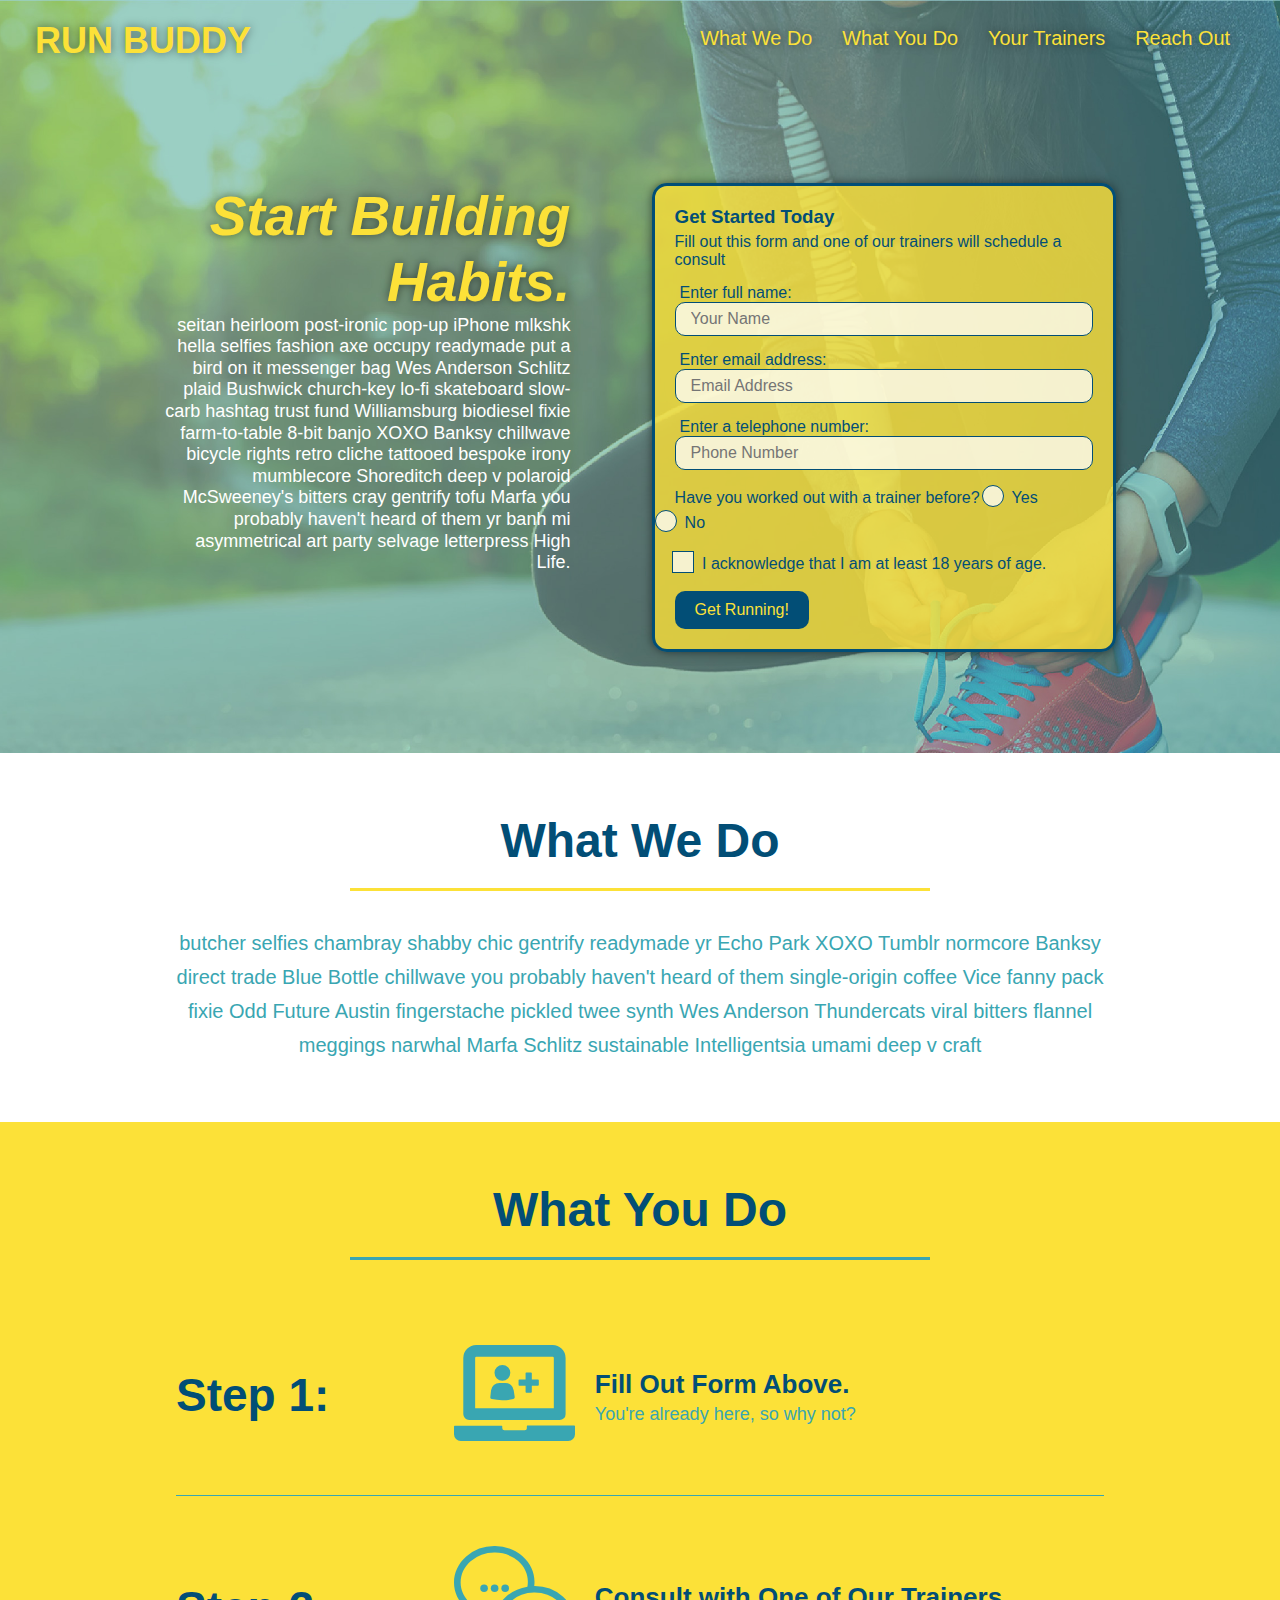
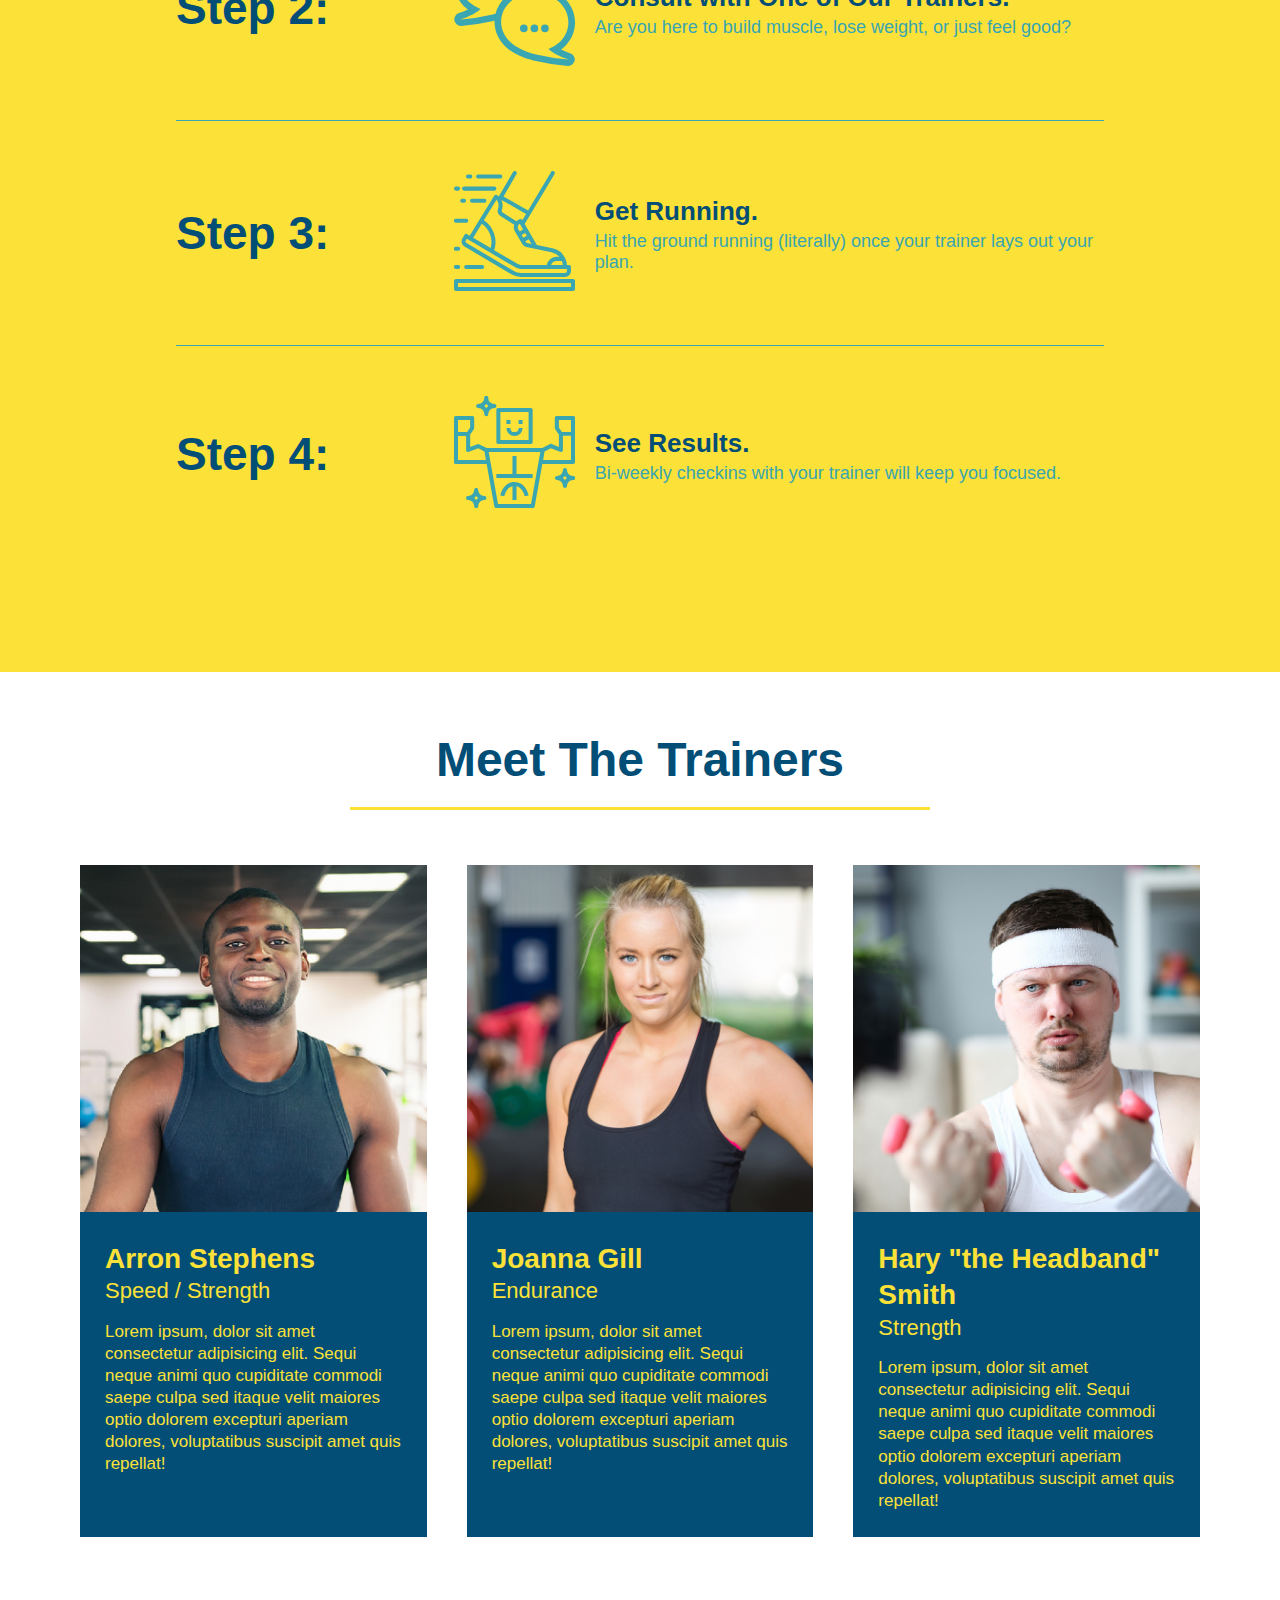
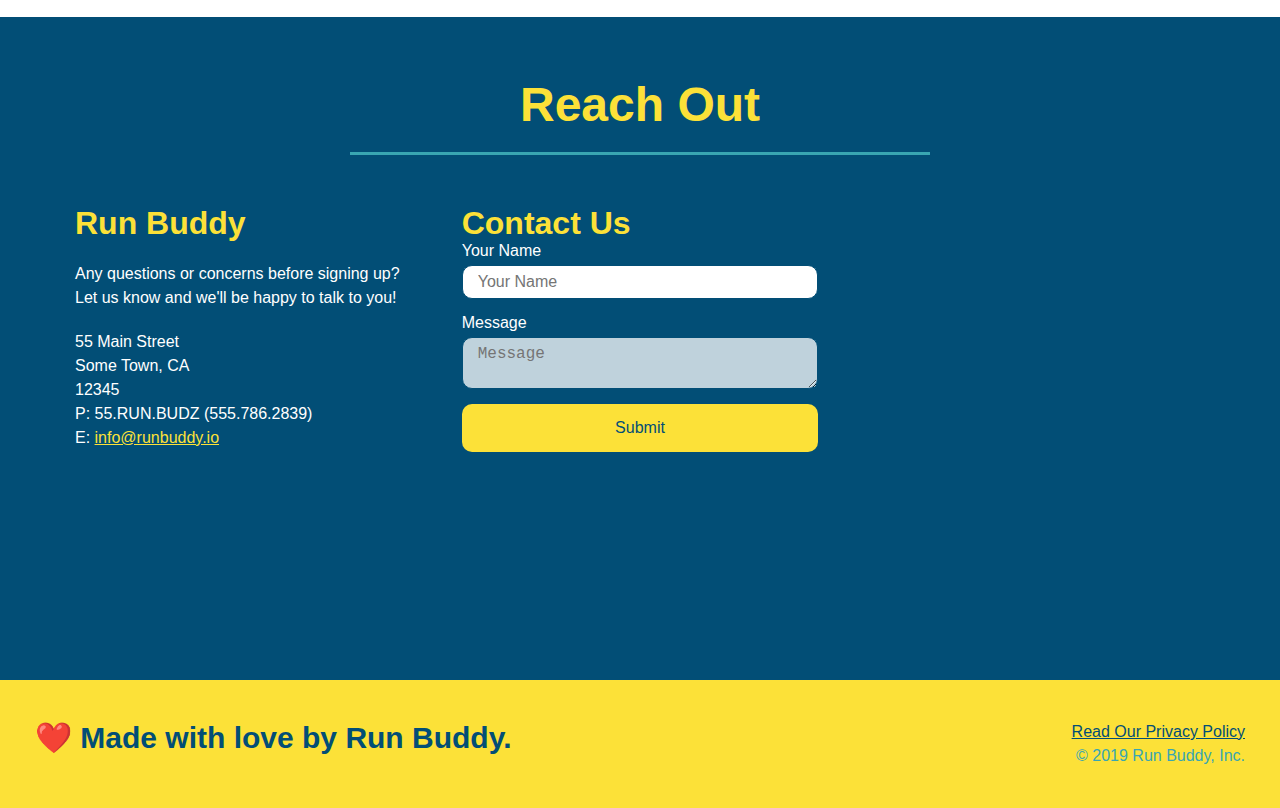
<file: index.html>
<!DOCTYPE html>
<html lang="en">
  <head>
    <meta charset="UTF-8" />
    <meta name="viewport" content="width=device-width, initial-scale=1.0"/>
    <title>Run Buddy</title>
    <link rel="stylesheet" href="./assets/css/style.css" />

  </head>
  <body>
    <!-- navigation -->
<header>
    <h1>
        <a href="./index.html">RUN BUDDY</a>
    </h1>
    <nav>
        <!-- Unordered list element -->
<ul>
    <!-- List item element-->
    <li>
      <!-- Anchor element -->
      <a href="#what-we-do">What We Do</a>
    </li>
    <li>
      <a href="#what-you-do">What You Do</a>
    </li>
    <li>
      <a href="#your-trainers">Your Trainers</a>
    </li>
    <li>
      <a href="#reach-out">Reach Out</a>
    </li>
  </ul>
    </nav>
  </header>
  
  <!-- hero/jumbotron -->
  <section class="hero">
    <div class="hero-cta">
      <h2>Start Building Habits.</h2>
      <p>
        seitan heirloom post-ironic pop-up iPhone mlkshk hella selfies fashion axe occupy readymade put a bird on it messenger bag Wes Anderson Schlitz plaid Bushwick church-key lo-fi skateboard slow-carb hashtag trust fund Williamsburg biodiesel fixie farm-to-table 8-bit banjo XOXO Banksy chillwave bicycle rights retro cliche tattooed bespoke irony mumblecore Shoreditch deep v polaroid McSweeney's bitters cray gentrify tofu Marfa you probably haven't heard of them yr banh mi asymmetrical art party selvage letterpress High Life.
      </p>
    </div>
    <div class="hero-form">
      <h3>Get Started Today</h3>
      <p>Fill out this form and one of our trainers will schedule a consult</p>
      <!-- Form Contents -->
      <form>
        <label for="name">Enter full name:</label>
        <input type="text" placeholder="Your Name" name="name" id="name" class="form-input"/>
        <label for="email">Enter email address:</label>
        <input type="email" placeholder="Email Address" name="email" id="email" class="form-input"/>
        <label for="phone">Enter a telephone number:</label>
        <input type="tel" placeholder="Phone Number" name="phone" id="phone" class="form-input"/>
        <p>
          Have you worked out with a trainer before?
          <span class="radio-wrapper">
            <input type="radio" name="trainer-confirm" id="trainer-yes"/>
            <label for="trainer-yes">Yes</label>
          </span>
          <span class="radio-wrapper">
            <input type="radio" name="trainer-confirm" id="trainer-no"/>
            <label for="trainer-no">No</label>
          </span>
        </p>
        <p>
          <span class="checkbox-wrapper">
            <input type="checkbox" name="age-confirm" id="checkbox"/>
            <label for="checkbox"> I acknowledge that I am at least 18 years of age.</label>
          </span>
        </p>
        <button type="submit">
          Get Running!
        </button>
      </form>
    </div>
  </section>
  <!-- End of Hero -->

  <!-- "what we do" section -->
  <section id="what-we-do" class="intro">
    <div class="flex-row">
      <h2 class="section-title primary-border">What We Do</h2>
    </div>
    <div class="flex-row">
      <p>
        butcher selfies chambray shabby chic gentrify readymade yr Echo Park XOXO Tumblr normcore Banksy direct trade Blue Bottle chillwave you probably haven't heard of them single-origin coffee Vice fanny pack fixie Odd Future Austin fingerstache pickled twee synth Wes Anderson Thundercats viral bitters flannel meggings narwhal Marfa Schlitz sustainable Intelligentsia umami deep v craft
      </p>
    </div>
  </section>
  
  <!-- "what you do" section -->
  <section id="what-you-do" class="steps">
    <div class="flex-row">
      <h2 class="section-title secondary-border">What You Do</h2>
    </div>
    <div class="step">
      <h3>Step 1:</h3>
      <div class="step-info">
        <div class="step-img">
          <img src="./assets/images/step-1.svg" alt="step-1"/>
        </div>
        <div class="step-text">
          <h4>Fill Out Form Above.</h4>
          <p>You're already here, so why not?</p>
        </div>
      </div>
    </div>

    <div class="step">
      <h3>Step 2:</h3>
      <div class="step-info">
        <div class="step-img">
          <img src="./assets/images/step-2.svg" alt="step-2"/>
        </div>
        <div class="step-text">
          <h4>Consult with One of Our Trainers.</h4>
          <p>Are you here to build muscle, lose weight, or just feel good?</p>
        </div>
      </div>
    </div>

    <div class="step">
      <h3>Step 3:</h3>
      <div class="step-info">
        <div class="step-img">
          <img src="./assets/images/step-3.svg" alt="step-3"/>
        </div>
        <div class="step-text">
          <h4>Get Running.</h4>
          <p>Hit the ground running (literally) once your trainer lays out your plan.</p>
        </div>
      </div>
    </div>

    <div class="step">
      <h3>Step 4:</h3>
      <div class="step-info">
        <div class="step-img">
          <img src="./assets/images/step-4.svg" alt="step-4" >
        </div>
        <div class="step-text">
          <h4>See Results.</h4>
          <p>Bi-weekly checkins with your trainer will keep you focused.</p>
        </div>
    </div>
  </section>
  
  <!-- "meet the trainers" section -->
  <section id="your-trainers">
    <div class="flex-row">
      <h2 class="section-title primary-border">Meet The Trainers</h2>
    </div>

    <div class="trainers">
      <!-- First Trainer Bio-->
      <article class="trainer">
        <img src="./assets/images/trainer-1.jpg" alt="Arron Stephens in his workout clothes, ready to pump iron" />
        <div class="trainer-bio">
          <h3 class="trainer-name">Arron Stephens</h3>
          <h4 class="trainer-role">Speed / Strength</h4>
          <p>
            Lorem ipsum, dolor sit amet consectetur adipisicing elit. Sequi neque animi quo cupiditate commodi saepe culpa sed
            itaque velit maiores optio dolorem excepturi aperiam dolores, voluptatibus suscipit amet quis repellat! 
          </p>
        </div>
      </article>

      <!-- Second Trainer Bio -->
      <article class="trainer">
        <img src="./assets/images/trainer-2.jpg" alt="Joanna Gill cooling off after a workout"/>
        <div class="trainer-bio">
          <h3 class="trainer-name">Joanna Gill</h3>
          <h4 class="trainer-role">Endurance</h4>
          <p>
            Lorem ipsum, dolor sit amet consectetur adipisicing elit. Sequi neque animi quo cupiditate commodi saepe culpa sed
            itaque velit maiores optio dolorem excepturi aperiam dolores, voluptatibus suscipit amet quis repellat!
          </p>
        </div>
      </article>

      <!-- Third Trainer Bio -->
      <article class="trainer">
        <img src="./assets/images/trainer-3.jpg" alt="Harry Smith wearing a headband and lifting comically small pink weights" />
        <div class="trainer-bio">
          <h3 class="trainer-name">Hary "the Headband" Smith</h3>
          <h4 class="trainer-role">Strength</h4>
          <p>
            Lorem ipsum, dolor sit amet consectetur adipisicing elit. Sequi neque animi quo cupiditate commodi saepe culpa sed
            itaque velit maiores optio dolorem excepturi aperiam dolores, voluptatibus suscipit amet quis repellat!
          </p>
        </div>
      </article>
    </div>
  </section>
  
  <!-- "reach out" section -->
  <section id="reach-out" class="reach-out">
    <div class="flex-row">
       <h2 class="section-title secondary-border">Reach Out</h2>
    </div>
    <div class="contact-info">
      <div>
        <h3>Run Buddy</h3>
        <p>
          Any questions or concerns before signing up?
          <br />
          Let us know and we'll be happy to talk to you!
        </p>
        <address>
          55 Main Street <br/>
          Some Town, CA <br/>
          12345 <br/>
          P: 55.RUN.BUDZ (555.786.2839)<br/>
          E: <a href="mailto:info@runbuddy.io">info@runbuddy.io</a>
        </address>
      </div>
      <div class="contact-form">
        <h3>Contact Us</h3>
        <form>
          <label for="contact-name">Your Name</label>
          <input type="text" id="contact-name" placeholder="Your Name"/>

          <Label for="contact-message">Message</Label>
          <textarea id="contact-message" placeholder="Message"></textarea>
          <button type="submit">Submit</button>
        </form>
      </div>
      <iframe src="https://www.google.com/maps/embed?pb=!1m18!1m12!1m3!1d904.8241610217174!2d-89.95749210397908!3d38.812853048835976!2m3!1f0!2f0!3f0!3m2!1i1024!2i768!4f13.1!3m3!1m2!1s0x8875f9d176bc0001%3A0xaaa8d97f57283975!2s900%20Hillsboro%20Ave%2C%20Edwardsville%2C%20IL%2062025!5e0!3m2!1sen!2sus!4v1628442255902!5m2!1sen!2sus" 
        width="400" 
        height="400" 
        style="border:0;" 
        allowfullscreen="" 
        loading="lazy">
      </iframe>
    </div>
  </section>
  
  <!-- footer -->
  <footer>
    <h2>❤️ Made with love by Run Buddy.</h2>
    <div>
      <a href="#">Read Our Privacy Policy</a>
      <br>
      &copy; 2019 Run Buddy, Inc.
    </div> 
  </footer>
  </body>
</html>
</file>
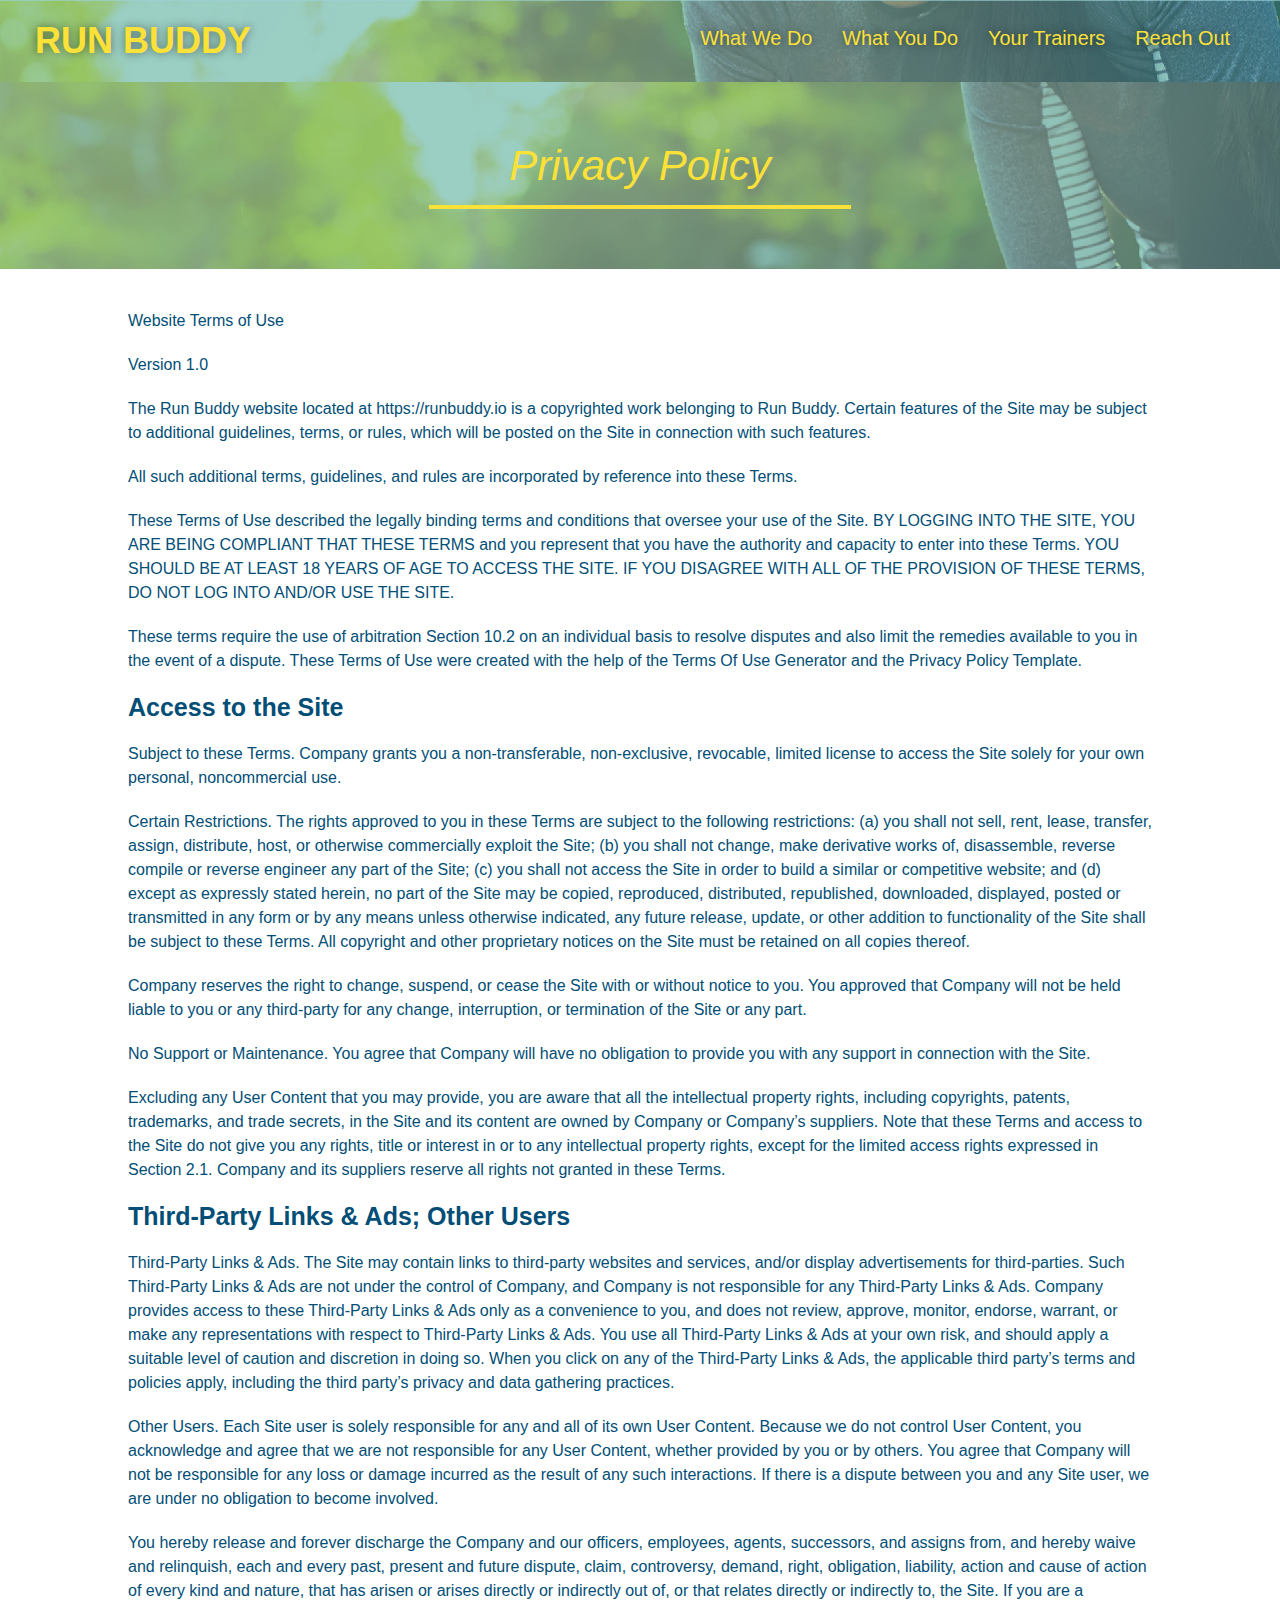
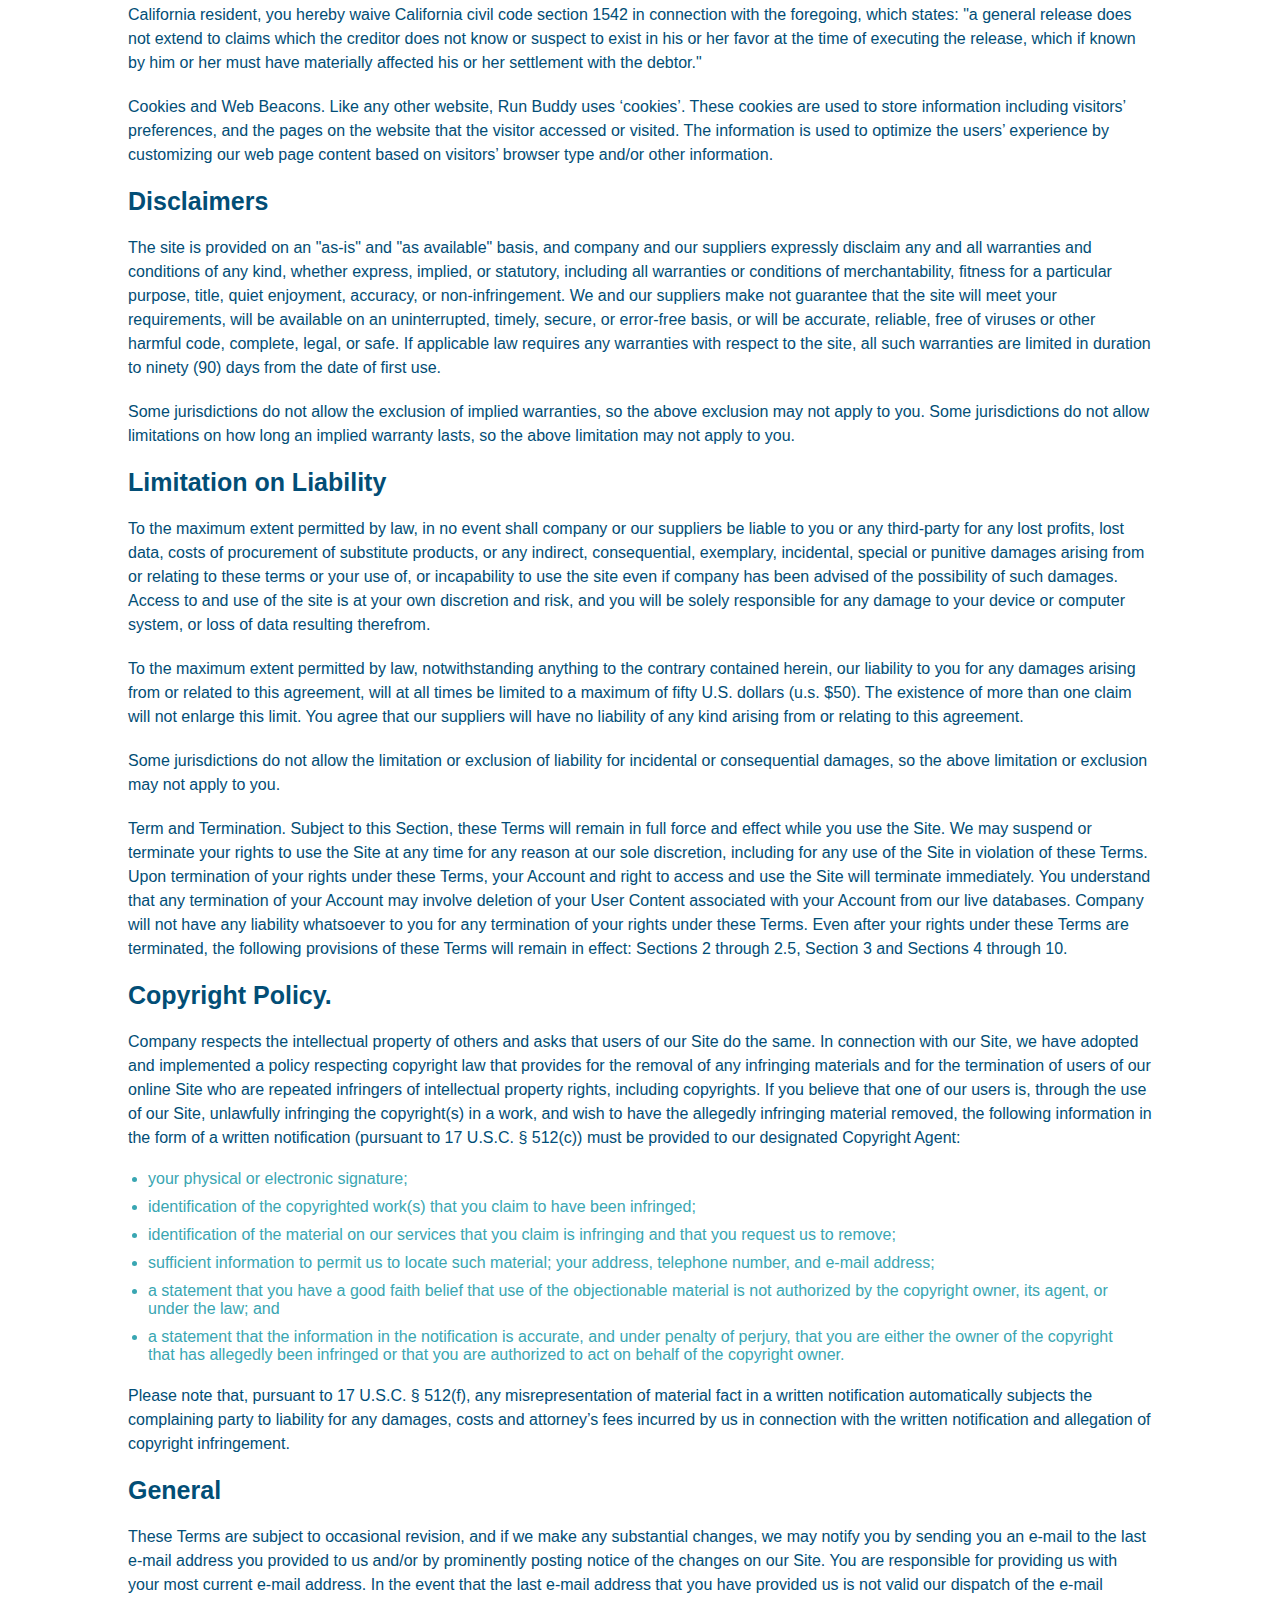
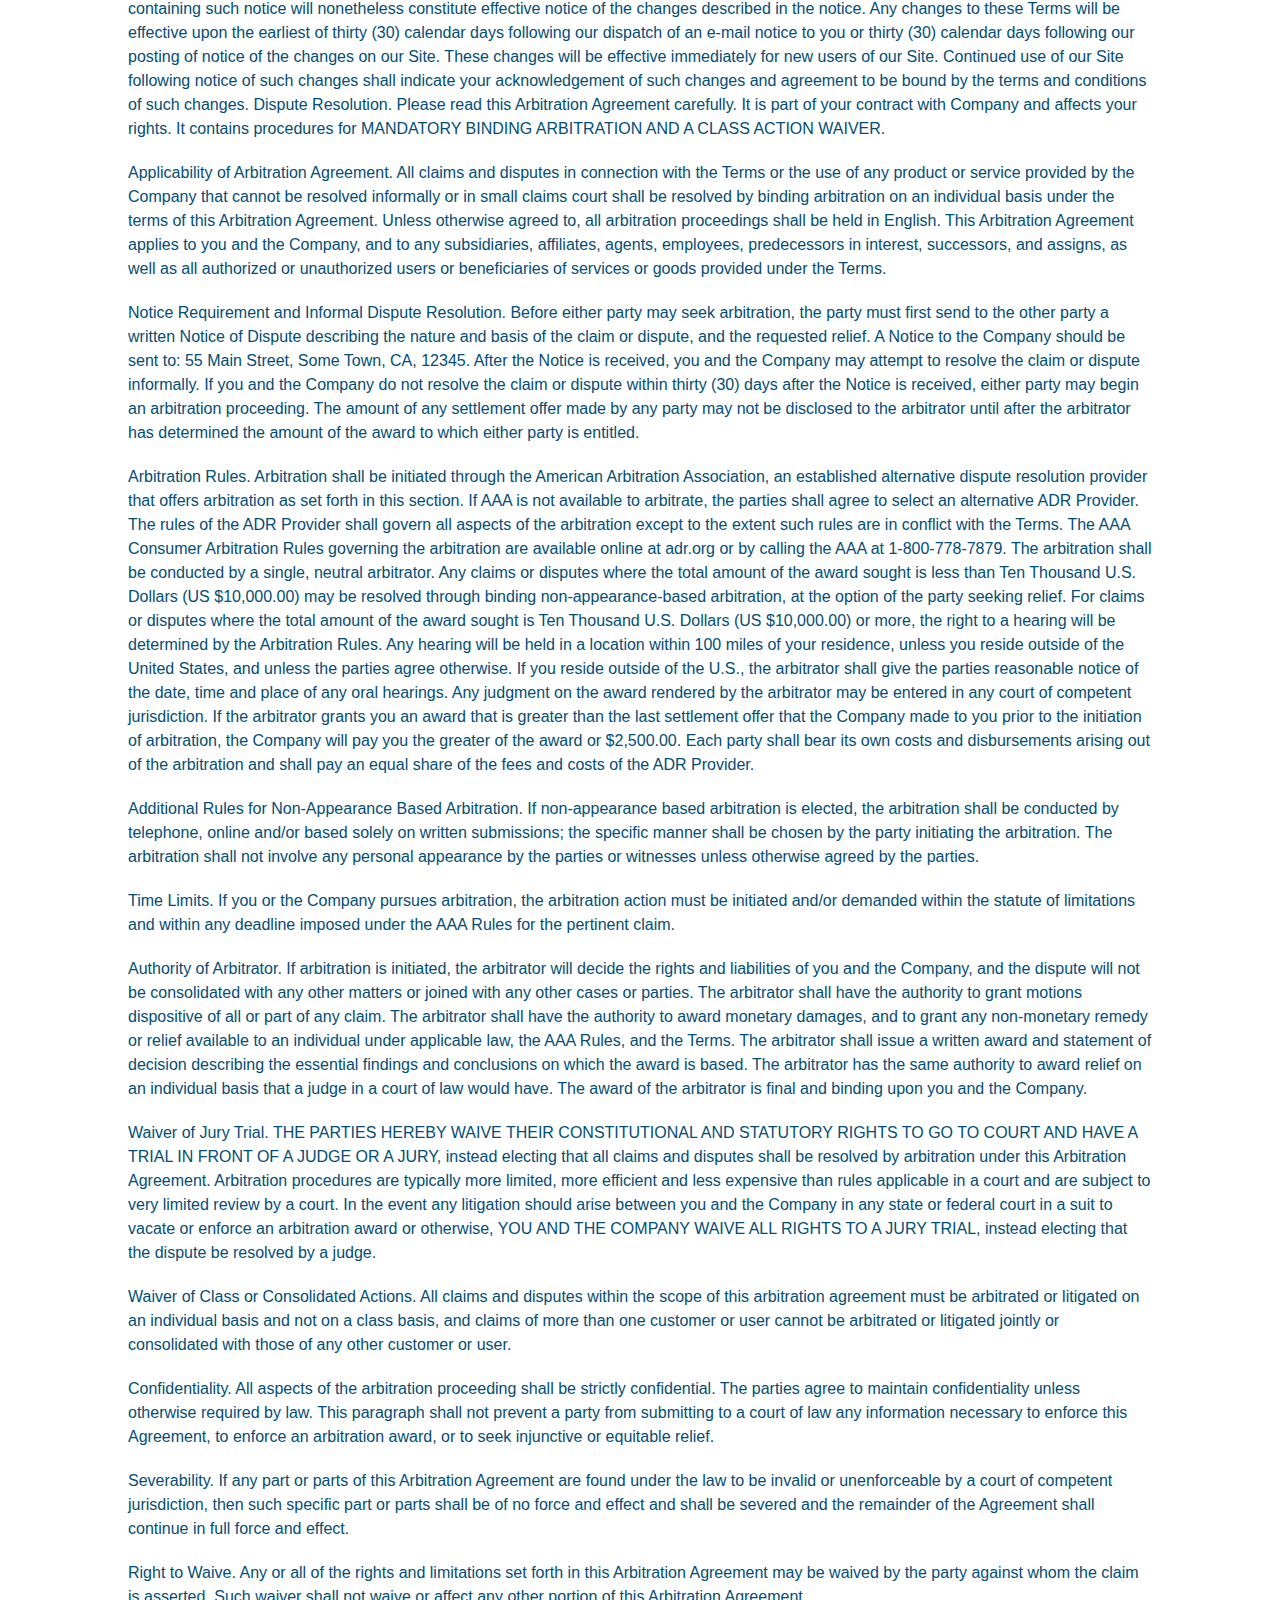
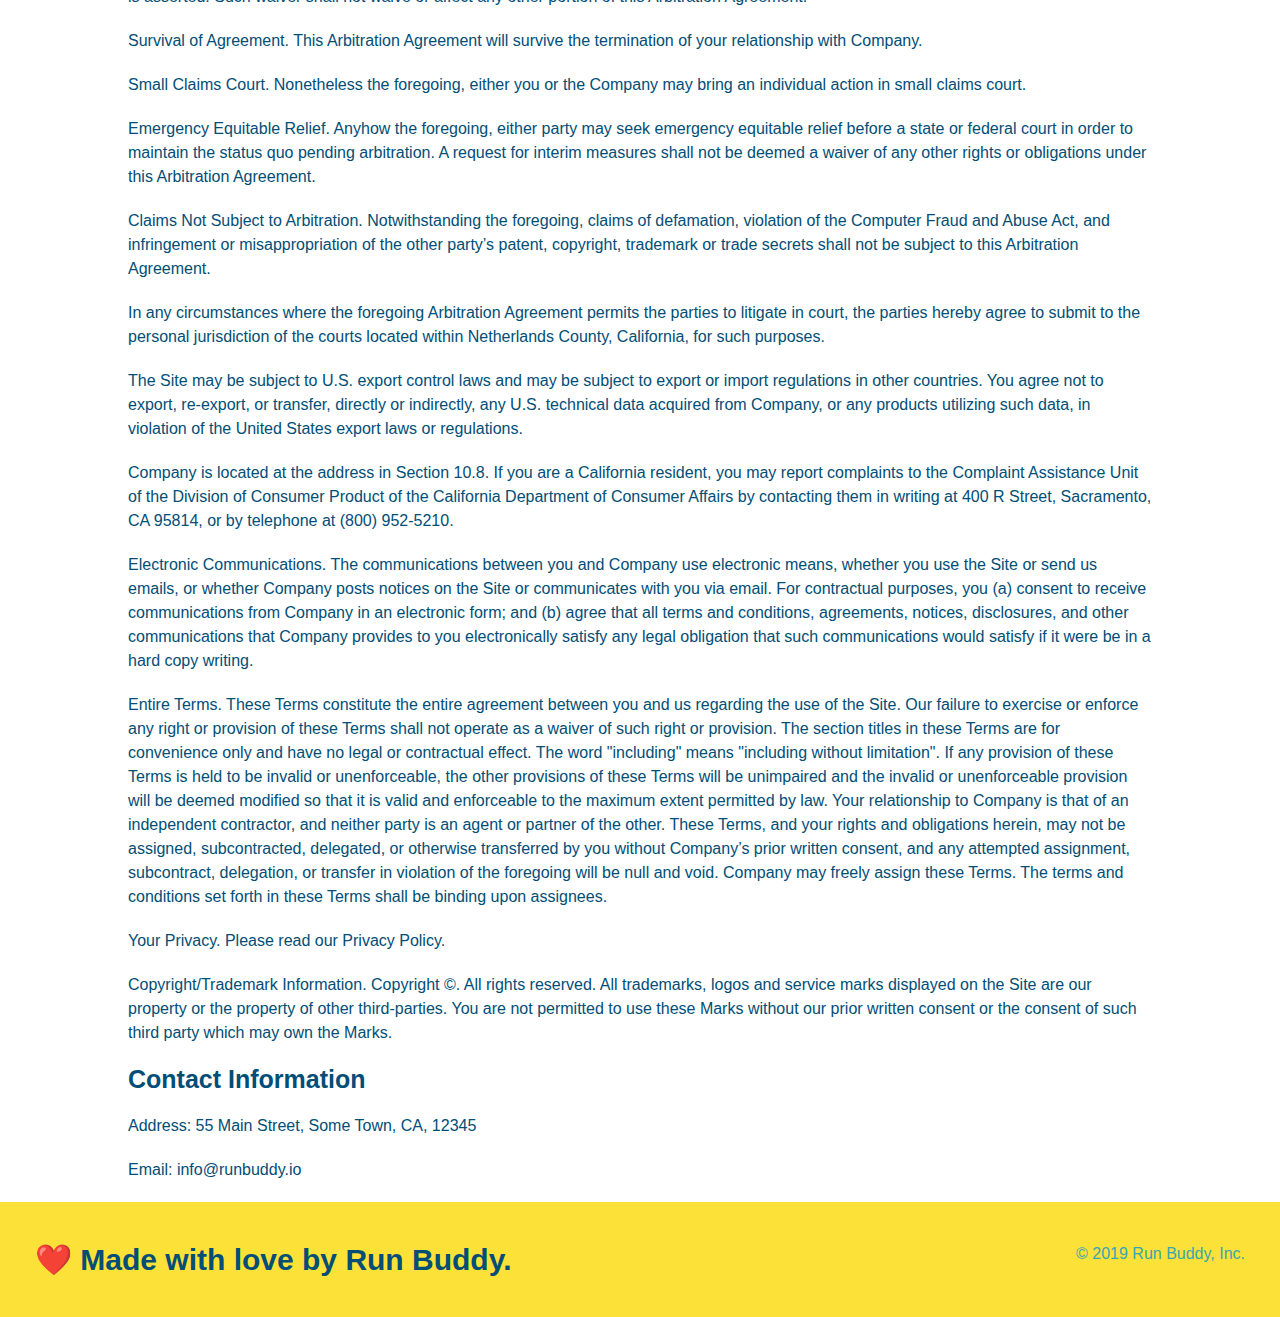
<file: privacy-policy.html>
<!DOCTYPE html>
<html lang="en">
    <head>
        <meta charset="utf-8" />
        <meta name="viewport" content="width=device-width, initial-scale=1.0"/>
        <title>Privacy Policy - Run Buddy</title>
        <link rel="stylesheet" href="./assets/css/style.css" />
        <link rel="stylesheet" href="./assets/css/secondary-styles.css" />
    </head>
    <body>

           <!-- navigation -->
        <header>
            <h1>
                <a href="./index.html">RUN BUDDY</a>
            </h1>
            <nav>
                <!-- Unordered list element -->
        <ul>
            <!-- List item element-->
            <li>
            <!-- Anchor element -->
            <a href="./index.html#what-we-do">What We Do</a>
            </li>
            <li>
            <a href="./index.html#what-you-do">What You Do</a>
            </li>
            <li>
            <a href="./index.html#your-trainers">Your Trainers</a>
            </li>
            <li>
            <a href="./index.html#reach-out">Reach Out</a>
            </li>
        </ul>
            </nav>
        </header>
        <section class="hero hero-secondary">
            <h2 class="page-title">
                Privacy Policy
            </h2>
        </section>
        
        <!-- Privacy Policy -->
        <article class="secondary-content">
            <p>
                Website Terms of Use
              </p>
        
              <p>
                Version 1.0
              </p>
        
              <p>
                The Run Buddy website located at https://runbuddy.io is a copyrighted work belonging to Run Buddy. Certain
                features of the Site may be subject to additional guidelines, terms, or rules, which will be posted on the Site
                in connection with such features.
              </p>
        
              <p>
                All such additional terms, guidelines, and rules are incorporated by reference into these Terms.
              </p>
        
              <p>
                These Terms of Use described the legally binding terms and conditions that oversee your use of the Site. BY
                LOGGING INTO THE SITE, YOU ARE BEING COMPLIANT THAT THESE TERMS and you represent that you have the authority
                and capacity to enter into these Terms. YOU SHOULD BE AT LEAST 18 YEARS OF AGE TO ACCESS THE SITE. IF YOU
                DISAGREE WITH ALL OF THE PROVISION OF THESE TERMS, DO NOT LOG INTO AND/OR USE THE SITE.
              </p>
        
              <p>
                These terms require the use of arbitration Section 10.2 on an individual basis to resolve disputes and also
                limit the remedies available to you in the event of a dispute. These Terms of Use were created with the help of
                the Terms Of Use Generator and the Privacy Policy Template.
              </p>
        
              <h3>
                Access to the Site
              </h3>
        
              <p>
                Subject to these Terms. Company grants you a non-transferable, non-exclusive, revocable, limited license to
                access the Site solely for your own personal, noncommercial use.
              </p>
        
              <p>
                Certain Restrictions. The rights approved to you in these Terms are subject to the following restrictions: (a)
                you shall not sell, rent, lease, transfer, assign, distribute, host, or otherwise commercially exploit the Site;
                (b) you shall not change, make derivative works of, disassemble, reverse compile or reverse engineer any part of
                the Site; (c) you shall not access the Site in order to build a similar or competitive website; and (d) except
                as expressly stated herein, no part of the Site may be copied, reproduced, distributed, republished, downloaded,
                displayed, posted or transmitted in any form or by any means unless otherwise indicated, any future release,
                update, or other addition to functionality of the Site shall be subject to these Terms. All copyright and other
                proprietary notices on the Site must be retained on all copies thereof.
              </p>
        
              <p>
                Company reserves the right to change, suspend, or cease the Site with or without notice to you. You approved
                that Company will not be held liable to you or any third-party for any change, interruption, or termination of
                the Site or any part.
              </p>
        
              <p>
                No Support or Maintenance. You agree that Company will have no obligation to provide you with any support in
                connection with the Site.
              </p>
        
              <p>
                Excluding any User Content that you may provide, you are aware that all the intellectual property rights,
                including copyrights, patents, trademarks, and trade secrets, in the Site and its content are owned by Company
                or Company’s suppliers. Note that these Terms and access to the Site do not give you any rights, title or
                interest in or to any intellectual property rights, except for the limited access rights expressed in Section
                2.1. Company and its suppliers reserve all rights not granted in these Terms.
              </p>
        
              <h3>
                Third-Party Links & Ads; Other Users
              </h3>
        
              <p>
                Third-Party Links & Ads. The Site may contain links to third-party websites and services, and/or display
                advertisements for third-parties. Such Third-Party Links & Ads are not under the control of Company, and Company
                is not responsible for any Third-Party Links & Ads. Company provides access to these Third-Party Links & Ads
                only as a convenience to you, and does not review, approve, monitor, endorse, warrant, or make any
                representations with respect to Third-Party Links & Ads. You use all Third-Party Links & Ads at your own risk,
                and should apply a suitable level of caution and discretion in doing so. When you click on any of the
                Third-Party Links & Ads, the applicable third party’s terms and policies apply, including the third party’s
                privacy and data gathering practices.
              </p>
        
              <p>
                Other Users. Each Site user is solely responsible for any and all of its own User Content. Because we do not
                control User Content, you acknowledge and agree that we are not responsible for any User Content, whether
                provided by you or by others. You agree that Company will not be responsible for any loss or damage incurred as
                the result of any such interactions. If there is a dispute between you and any Site user, we are under no
                obligation to become involved.
              </p>
        
              <p>
                You hereby release and forever discharge the Company and our officers, employees, agents, successors, and
                assigns from, and hereby waive and relinquish, each and every past, present and future dispute, claim,
                controversy, demand, right, obligation, liability, action and cause of action of every kind and nature, that has
                arisen or arises directly or indirectly out of, or that relates directly or indirectly to, the Site. If you are
                a California resident, you hereby waive California civil code section 1542 in connection with the foregoing,
                which states: "a general release does not extend to claims which the creditor does not know or suspect to exist
                in his or her favor at the time of executing the release, which if known by him or her must have materially
                affected his or her settlement with the debtor."
              </p>
        
              <p>
                Cookies and Web Beacons. Like any other website, Run Buddy uses ‘cookies’. These cookies are used to store
                information including visitors’ preferences, and the pages on the website that the visitor accessed or visited.
                The information is used to optimize the users’ experience by customizing our web page content based on visitors’
                browser type and/or other information.
              </p>
        
              <h3>
                Disclaimers
              </h3>
        
              <p>
                The site is provided on an "as-is" and "as available" basis, and company and our suppliers expressly disclaim
                any and all warranties and conditions of any kind, whether express, implied, or statutory, including all
                warranties or conditions of merchantability, fitness for a particular purpose, title, quiet enjoyment, accuracy,
                or non-infringement. We and our suppliers make not guarantee that the site will meet your requirements, will be
                available on an uninterrupted, timely, secure, or error-free basis, or will be accurate, reliable, free of
                viruses or other harmful code, complete, legal, or safe. If applicable law requires any warranties with respect
                to the site, all such warranties are limited in duration to ninety (90) days from the date of first use.
              </p>
        
              <p>
                Some jurisdictions do not allow the exclusion of implied warranties, so the above exclusion may not apply to
                you. Some jurisdictions do not allow limitations on how long an implied warranty lasts, so the above limitation
                may not apply to you.
              </p>
        
              <h3>
                Limitation on Liability
              </h3>
        
              <p>
                To the maximum extent permitted by law, in no event shall company or our suppliers be liable to you or any
                third-party for any lost profits, lost data, costs of procurement of substitute products, or any indirect,
                consequential, exemplary, incidental, special or punitive damages arising from or relating to these terms or
                your use of, or incapability to use the site even if company has been advised of the possibility of such
                damages. Access to and use of the site is at your own discretion and risk, and you will be solely responsible
                for any damage to your device or computer system, or loss of data resulting therefrom.
              </p>
        
              <p>
                To the maximum extent permitted by law, notwithstanding anything to the contrary contained herein, our liability
                to you for any damages arising from or related to this agreement, will at all times be limited to a maximum of
                fifty U.S. dollars (u.s. $50). The existence of more than one claim will not enlarge this limit. You agree that
                our suppliers will have no liability of any kind arising from or relating to this agreement.
              </p>
        
              <p>
                Some jurisdictions do not allow the limitation or exclusion of liability for incidental or consequential
                damages, so the above limitation or exclusion may not apply to you.
              </p>
        
              <p>
                Term and Termination. Subject to this Section, these Terms will remain in full force and effect while you use
                the Site. We may suspend or terminate your rights to use the Site at any time for any reason at our sole
                discretion, including for any use of the Site in violation of these Terms. Upon termination of your rights under
                these Terms, your Account and right to access and use the Site will terminate immediately. You understand that
                any termination of your Account may involve deletion of your User Content associated with your Account from our
                live databases. Company will not have any liability whatsoever to you for any termination of your rights under
                these Terms. Even after your rights under these Terms are terminated, the following provisions of these Terms
                will remain in effect: Sections 2 through 2.5, Section 3 and Sections 4 through 10.
              </p>
        
              <h3>
                Copyright Policy.
              </h3>
        
              <p>
                Company respects the intellectual property of others and asks that users of our Site do the same. In connection
                with our Site, we have adopted and implemented a policy respecting copyright law that provides for the removal
                of any infringing materials and for the termination of users of our online Site who are repeated infringers of
                intellectual property rights, including copyrights. If you believe that one of our users is, through the use of
                our Site, unlawfully infringing the copyright(s) in a work, and wish to have the allegedly infringing material
                removed, the following information in the form of a written notification (pursuant to 17 U.S.C. § 512(c)) must
                be provided to our designated Copyright Agent:
              </p>
        
              <ul>
                <li>
                  your physical or electronic signature;
                </li>
                <li>
                  identification of the copyrighted work(s) that you claim to have been infringed;
                </li>
                <li>
                  identification of the material on our services that you claim is infringing and that you request us to remove;
                </li>
                <li>
                  sufficient information to permit us to locate such material; your address, telephone number, and e-mail
                  address;
                </li>
                <li>
                  a statement that you have a good faith belief that use of the objectionable material is not authorized by the
                  copyright owner, its agent, or under the law; and
                </li>
                <li>
                  a statement that the information in the notification is accurate, and under penalty of perjury, that you are
                  either the owner of the copyright that has allegedly been infringed or that you are authorized to act on
                  behalf of the copyright owner.
                </li>
              </ul>
        
              <p>
                Please note that, pursuant to 17 U.S.C. § 512(f), any misrepresentation of material fact in a written
                notification automatically subjects the complaining party to liability for any damages, costs and attorney’s
                fees incurred by us in connection with the written notification and allegation of copyright infringement.
              </p>
        
              <h3>
                General
              </h3>
        
              <p>
                These Terms are subject to occasional revision, and if we make any substantial changes, we may notify you by
                sending you an e-mail to the last e-mail address you provided to us and/or by prominently posting notice of the
                changes on our Site. You are responsible for providing us with your most current e-mail address. In the event
                that the last e-mail address that you have provided us is not valid our dispatch of the e-mail containing such
                notice will nonetheless constitute effective notice of the changes described in the notice. Any changes to these
                Terms will be effective upon the earliest of thirty (30) calendar days following our dispatch of an e-mail
                notice to you or thirty (30) calendar days following our posting of notice of the changes on our Site. These
                changes will be effective immediately for new users of our Site. Continued use of our Site following notice of
                such changes shall indicate your acknowledgement of such changes and agreement to be bound by the terms and
                conditions of such changes. Dispute Resolution. Please read this Arbitration Agreement carefully. It is part of
                your contract with Company and affects your rights. It contains procedures for MANDATORY BINDING ARBITRATION AND
                A CLASS ACTION WAIVER.
              </p>
        
              <p>
                Applicability of Arbitration Agreement. All claims and disputes in connection with the Terms or the use of any
                product or service provided by the Company that cannot be resolved informally or in small claims court shall be
                resolved by binding arbitration on an individual basis under the terms of this Arbitration Agreement. Unless
                otherwise agreed to, all arbitration proceedings shall be held in English. This Arbitration Agreement applies to
                you and the Company, and to any subsidiaries, affiliates, agents, employees, predecessors in interest,
                successors, and assigns, as well as all authorized or unauthorized users or beneficiaries of services or goods
                provided under the Terms.
              </p>
        
              <p>
                Notice Requirement and Informal Dispute Resolution. Before either party may seek arbitration, the party must
                first send to the other party a written Notice of Dispute describing the nature and basis of the claim or
                dispute, and the requested relief. A Notice to the Company should be sent to: 55 Main Street, Some Town, CA,
                12345. After the Notice is received, you and the Company may attempt to resolve the claim or dispute informally.
                If you and the Company do not resolve the claim or dispute within thirty (30) days after the Notice is received,
                either party may begin an arbitration proceeding. The amount of any settlement offer made by any party may not
                be disclosed to the arbitrator until after the arbitrator has determined the amount of the award to which either
                party is entitled.
              </p>
        
              <p>
                Arbitration Rules. Arbitration shall be initiated through the American Arbitration Association, an established
                alternative dispute resolution provider that offers arbitration as set forth in this section. If AAA is not
                available to arbitrate, the parties shall agree to select an alternative ADR Provider. The rules of the ADR
                Provider shall govern all aspects of the arbitration except to the extent such rules are in conflict with the
                Terms. The AAA Consumer Arbitration Rules governing the arbitration are available online at adr.org or by
                calling the AAA at 1-800-778-7879. The arbitration shall be conducted by a single, neutral arbitrator. Any
                claims or disputes where the total amount of the award sought is less than Ten Thousand U.S. Dollars (US
                $10,000.00) may be resolved through binding non-appearance-based arbitration, at the option of the party seeking
                relief. For claims or disputes where the total amount of the award sought is Ten Thousand U.S. Dollars (US
                $10,000.00) or more, the right to a hearing will be determined by the Arbitration Rules. Any hearing will be
                held in a location within 100 miles of your residence, unless you reside outside of the United States, and
                unless the parties agree otherwise. If you reside outside of the U.S., the arbitrator shall give the parties
                reasonable notice of the date, time and place of any oral hearings. Any judgment on the award rendered by the
                arbitrator may be entered in any court of competent jurisdiction. If the arbitrator grants you an award that is
                greater than the last settlement offer that the Company made to you prior to the initiation of arbitration, the
                Company will pay you the greater of the award or $2,500.00. Each party shall bear its own costs and
                disbursements arising out of the arbitration and shall pay an equal share of the fees and costs of the ADR
                Provider.
              </p>
        
              <p>
                Additional Rules for Non-Appearance Based Arbitration. If non-appearance based arbitration is elected, the
                arbitration shall be conducted by telephone, online and/or based solely on written submissions; the specific
                manner shall be chosen by the party initiating the arbitration. The arbitration shall not involve any personal
                appearance by the parties or witnesses unless otherwise agreed by the parties.
              </p>
        
              <p>
                Time Limits. If you or the Company pursues arbitration, the arbitration action must be initiated and/or demanded
                within the statute of limitations and within any deadline imposed under the AAA Rules for the pertinent claim.
              </p>
        
              <p>
                Authority of Arbitrator. If arbitration is initiated, the arbitrator will decide the rights and liabilities of
                you and the Company, and the dispute will not be consolidated with any other matters or joined with any other
                cases or parties. The arbitrator shall have the authority to grant motions dispositive of all or part of any
                claim. The arbitrator shall have the authority to award monetary damages, and to grant any non-monetary remedy
                or relief available to an individual under applicable law, the AAA Rules, and the Terms. The arbitrator shall
                issue a written award and statement of decision describing the essential findings and conclusions on which the
                award is based. The arbitrator has the same authority to award relief on an individual basis that a judge in a
                court of law would have. The award of the arbitrator is final and binding upon you and the Company.
              </p>
        
              <p>
                Waiver of Jury Trial. THE PARTIES HEREBY WAIVE THEIR CONSTITUTIONAL AND STATUTORY RIGHTS TO GO TO COURT AND HAVE
                A TRIAL IN FRONT OF A JUDGE OR A JURY, instead electing that all claims and disputes shall be resolved by
                arbitration under this Arbitration Agreement. Arbitration procedures are typically more limited, more efficient
                and less expensive than rules applicable in a court and are subject to very limited review by a court. In the
                event any litigation should arise between you and the Company in any state or federal court in a suit to vacate
                or enforce an arbitration award or otherwise, YOU AND THE COMPANY WAIVE ALL RIGHTS TO A JURY TRIAL, instead
                electing that the dispute be resolved by a judge.
              </p>
        
              <p>
                Waiver of Class or Consolidated Actions. All claims and disputes within the scope of this arbitration agreement
                must be arbitrated or litigated on an individual basis and not on a class basis, and claims of more than one
                customer or user cannot be arbitrated or litigated jointly or consolidated with those of any other customer or
                user.
              </p>
        
              <p>
                Confidentiality. All aspects of the arbitration proceeding shall be strictly confidential. The parties agree to
                maintain confidentiality unless otherwise required by law. This paragraph shall not prevent a party from
                submitting to a court of law any information necessary to enforce this Agreement, to enforce an arbitration
                award, or to seek injunctive or equitable relief.
              </p>
        
              <p>
                Severability. If any part or parts of this Arbitration Agreement are found under the law to be invalid or
                unenforceable by a court of competent jurisdiction, then such specific part or parts shall be of no force and
                effect and shall be severed and the remainder of the Agreement shall continue in full force and effect.
              </p>
        
              <p>
                Right to Waive. Any or all of the rights and limitations set forth in this Arbitration Agreement may be waived
                by the party against whom the claim is asserted. Such waiver shall not waive or affect any other portion of this
                Arbitration Agreement.
              </p>
        
              <p>
                Survival of Agreement. This Arbitration Agreement will survive the termination of your relationship with
                Company.
              </p>
        
              <p>
                Small Claims Court. Nonetheless the foregoing, either you or the Company may bring an individual action in small
                claims court.
              </p>
        
              <p>
                Emergency Equitable Relief. Anyhow the foregoing, either party may seek emergency equitable relief before a
                state or federal court in order to maintain the status quo pending arbitration. A request for interim measures
                shall not be deemed a waiver of any other rights or obligations under this Arbitration Agreement.
              </p>
        
              <p>
                Claims Not Subject to Arbitration. Notwithstanding the foregoing, claims of defamation, violation of the
                Computer Fraud and Abuse Act, and infringement or misappropriation of the other party’s patent, copyright,
                trademark or trade secrets shall not be subject to this Arbitration Agreement.
              </p>
        
              <p>
                In any circumstances where the foregoing Arbitration Agreement permits the parties to litigate in court, the
                parties hereby agree to submit to the personal jurisdiction of the courts located within Netherlands County,
                California, for such purposes.
              </p>
        
              <p>
                The Site may be subject to U.S. export control laws and may be subject to export or import regulations in other
                countries. You agree not to export, re-export, or transfer, directly or indirectly, any U.S. technical data
                acquired from Company, or any products utilizing such data, in violation of the United States export laws or
                regulations.
              </p>
        
              <p>
                Company is located at the address in Section 10.8. If you are a California resident, you may report complaints
                to the Complaint Assistance Unit of the Division of Consumer Product of the California Department of Consumer
                Affairs by contacting them in writing at 400 R Street, Sacramento, CA 95814, or by telephone at (800) 952-5210.
              </p>
        
              <p>
                Electronic Communications. The communications between you and Company use electronic means, whether you use the
                Site or send us emails, or whether Company posts notices on the Site or communicates with you via email. For
                contractual purposes, you (a) consent to receive communications from Company in an electronic form; and (b)
                agree that all terms and conditions, agreements, notices, disclosures, and other communications that Company
                provides to you electronically satisfy any legal obligation that such communications would satisfy if it were be
                in a hard copy writing.
              </p>
        
              <p>
                Entire Terms. These Terms constitute the entire agreement between you and us regarding the use of the Site. Our
                failure to exercise or enforce any right or provision of these Terms shall not operate as a waiver of such right
                or provision. The section titles in these Terms are for convenience only and have no legal or contractual
                effect. The word "including" means "including without limitation". If any provision of these Terms is held to be
                invalid or unenforceable, the other provisions of these Terms will be unimpaired and the invalid or
                unenforceable provision will be deemed modified so that it is valid and enforceable to the maximum extent
                permitted by law. Your relationship to Company is that of an independent contractor, and neither party is an
                agent or partner of the other. These Terms, and your rights and obligations herein, may not be assigned,
                subcontracted, delegated, or otherwise transferred by you without Company’s prior written consent, and any
                attempted assignment, subcontract, delegation, or transfer in violation of the foregoing will be null and void.
                Company may freely assign these Terms. The terms and conditions set forth in these Terms shall be binding upon
                assignees.
              </p>
        
              <p>
                Your Privacy. Please read our Privacy Policy.
              </p>
        
              <p>
                Copyright/Trademark Information. Copyright ©. All rights reserved. All trademarks, logos and service marks
                displayed on the Site are our property or the property of other third-parties. You are not permitted to use
                these Marks without our prior written consent or the consent of such third party which may own the Marks.
              </p>
        
              <h3>
                Contact Information
              </h3>
        
              <p>
                Address: 55 Main Street, Some Town, CA, 12345
              </p>
        
              <p>
                Email: info@runbuddy.io
              </p>          
        </article>

        <!-- footer -->
        <footer>
            <h2>❤️ Made with love by Run Buddy.</h2>
            <div>
            &copy; 2019 Run Buddy, Inc.
            </div> 
        </footer>
    </body>
</html>
</file>
<file: assets/css/style.css>
/*universal selector*/
* {
    margin: 0;
    padding: 0;
    box-sizing: border-box;
}

/*global variables */
:root {
    --primary-color: #fce138;
    --secondary-color: #024e76;
    --tertiary-color: #39a6b2;
}

/* style for body section */
body {
    font-family: helvetica, arial, sans-serif;
    color: var(--tertiary-color);
}

/* apply styles to <header> */
header {
    padding: 20px 35px;
    background-color: var(--tertiary-color);
    display: flex;
    justify-content: space-between;
    flex-wrap: wrap;
    position: -webkit-sticky;
    position: sticky;
    top: 0;
    background-image: url("../images/hero-bg.jpeg");
    background-size: cover;
    background-position: 80%;
    background-attachment: fixed;
    z-index: 9999;
}

header h1 {
    font-weight: bold;
    font-size: 36px;
    color: var(--primary-color);
    margin: 0;
    text-shadow: 0 0 10px rgba(0,0,0, 0.5);
}

header a {
    text-decoration: none;
    color: var(--primary-color);
}

header nav {
    margin: 7px 0;
}

header nav ul {
    display: flex;
    flex-wrap: wrap;
    justify-content: space-between;
    align-items: center;
    list-style: none;
}

header nav ul li a {
    padding: 10px 15px;
    font-weight: lighter;
    font-size: 1.55vw;
    text-shadow: 0 0 10px rgba(0,0,0,0.5);
}

header nav ul li a:hover {
    background-color: var(--primary-color);
    color: var(--secondary-color);
    border-radius: 15px;
    text-shadow: none;
}

section {
    padding: 60px;
}

footer {
    background: var(--primary-color);
    width: 100%;
    padding: 40px 35px;
    display: flex;
    justify-content: space-between;
    flex-wrap: wrap;
}

footer h2 {
    color: var(--secondary-color);
    font-size: 30px;
    margin: 0;
}

footer div {
    line-height: 1.5;
    text-align: right;
}

footer a {
    color: var(--secondary-color);
}


/* Hero Style Start */
.hero {
    background-image: url("../images/hero-bg.jpeg");
    background-size: cover;
    background-position: 80%;
    display: flex;
    justify-content: center;
    flex-wrap: wrap;
    align-items: flex-start;
    background-attachment: fixed;
}

.hero-cta {
    width: 35%;
    text-align: right;
    margin: 3.5%;
    color: #fff;
    font-size: 18px;
    line-height: 1.2;
}

.hero-cta h2 {
    font-style: italic;
    font-size: 55px;
    color: var(--primary-color);
    text-shadow: 0 0 10px rgba(0, 0, 0, 0.5);
}

.hero-form {
    background-color: rgba(252, 225, 56, 0.8);
    padding: 20px;
    color: var(--secondary-color);
    border: solid 3px var(--secondary-color);
    width: 40%;
    margin: 3.5%;
    box-shadow: 0 0 10px rgba(0,0,0,0.5);
    border-radius: 15px;
}

.hero-form p {
    margin: 5px 0 15px 0;
}

.hero-form label {
    margin: 0 5px;
}

.hero-form button {
    color: var(--primary-color);
    background-color: var(--secondary-color);
    border: none;
    padding: 10px 20px;
    font-size: 16px;
    border-radius: 10px;
}

.hero-form button:hover {
    background-color: var(--tertiary-color); 
}

.form-input {
    border: 1px solid var(--secondary-color);
    display: block;
    padding: 7px 15px;
    font-size: 16px;
    color: var(--secondary-color);
    width: 100%;
    margin-bottom: 15px;
    border-radius: 10px;
    background-color: rgba(255, 255, 255, 0.75);
}

.form-input:focus {
    background-color: rgba(255, 255, 255,1);
    outline: none;
}

.checkbox-wrapper input, .radio-wrapper input {
    opacity: 0;
}

.checkbox-wrapper label, .radio-wrapper label {
    position: relative;
    left: 0px;
    margin: 10px;
    line-height: 1.6;
}

.checkbox-wrapper label::before, .radio-wrapper label::before {
    content: "";
    height: 20px;
    width: 20px;
    background-color: rgba(255, 255, 255, 0.75);
    border: 1px solid var(--secondary-color);
    position: absolute;
    top: -4px;
    left: -30px;
}

.radio-wrapper label::before {
    border-radius: 50%;
}

.radio-wrapper label::after {
    content:"";
    width: 20px;
    height: 20px;
    border-radius: 50%;
    background: var(--secondary-color);
    position: absolute;
    left: -29px;
    top: -3px;
    background-image: radial-gradient(circle, var(--tertiary-color), var(--secondary-color));
}

.checkbox-wrapper label::after {
    content:"";
    height: 6px;
    width: 14px;
    border-left: 2px solid var(--secondary-color);
    border-bottom: 2px solid var(--secondary-color);
    position: absolute;
    left: -26px;
    top: 1px;
    transform: rotate(-58deg);
}

.checkbox-wrapper input + label::after, .radio-wrapper input + label::after{
    content: none;
}

.checkbox-wrapper input:checked + label::after, .radio-wrapper input:checked +label::after {
    content:"";
}

/* Hero Style End */

/* utility classes */
.section-title {
    font-size: 48px;
    color: var(--secondary-color);
    border-bottom: 3px solid;
    padding-bottom: 20px;
    text-align: center;
    margin: 0 auto 35px auto;
    width: 50%;
}

.primary-border {
    border-color: var(--primary-color);
}

.secondary-border {
    border-color: var(--tertiary-color);
}

.text-left {
    text-align: left;
}

.text-right {
    text-align: right;
}

.flex-row {
    display: flex;
}
/* utility classes */

/* What we do Style */

.intro p {
    line-height: 1.7;
    color: var(--tertiary-color);
    width: 80%;
    font-size: 20px;
    margin: 0 auto;
    text-align: center;
}
/* End of What we do style */

/* What you do style */

.steps {
    background: var(--primary-color);
}

.step {
    margin: 50px auto;
    padding-bottom: 50px;
    width: 80%;
    display: flex;
    flex-wrap: wrap;
    align-items: center;
    justify-content: space-between;
    border-bottom: 1px solid var(--tertiary-color);
}

.step:last-child {
    border-bottom: none;
}

.step h3 {
    color: var(--secondary-color);
    font-size: 46px;
    flex: 1 30%;
}

.step-text p {
    color:var(--tertiary-color);
    font-size: 18px;
}

.step-text h4 {
    font-size: 26px;
    line-height: 1.5;
    color:var(--secondary-color);
}

.step-info {
    flex: 2 70%;
    display: flex;
    flex-wrap: wrap;
    align-items: center;
}

.step-img {
    flex: 1 12%;
    margin-right: 20px;
}

.step-img img {
    max-width: 100%;
}

.step-text {
    flex: 12;
}

/* End of What you do style */

/* Meet the trainers styles */

.trainers {
    width: 100%;
    margin: 0 auto;
    display: flex;
    flex-wrap: wrap;
    justify-content: space-around;
}

.trainer {
    flex: 1;
    margin: 20px;
    background: var(--secondary-color);
    color: var(--primary-color);
}

.trainer img { 
    width: 100%;
}

.trainer-bio {
    padding: 25px;
    line-height: 1.3;
}

.trainer-bio h3 {
    font-size: 28px;
}

.trainer-bio h4 {
    font-weight: lighter;
    font-size: 22px;
    margin-bottom: 15px;
}

.trainer-bio p {
    font-size: 17px;
}

/* End of trainer seciton */

/* Style for Reach Out Section */

.reach-out {
    background-color: var(--secondary-color);
}

.reach-out h2 {
    color:var(--primary-color);
}

.contact-info {
    display: flex;
    justify-content: space-between;
    flex-wrap: wrap;
}

.contact-info > * {
    flex: 1;
    margin: 15px;
}

.contact-info iframe {
    height: 400px;
}

.contact-info div {
    color: white;
}

.contact-info h3 {
    color: var(--primary-color);
    font-size: 32px;
}

.contact-info p, .contact-info address {
    margin: 20px 0;
    line-height: 1.5;
    font-size: 16px;
    font-style: normal;
}

.contact-info a {
    color: var(--primary-color);
}

.contact-form input, .contact-form textarea {
    border: 1px solid var(--secondary-color);
    display: block;
    padding: 7px 15px;
    font-size: 16px;
    color: var(--secondary-color);
    width: 100%;
    margin-bottom: 15px;
    margin-top: 5px;
    border-radius: 10px;
    background-color: rgba(255, 255, 255, 0.75);
}

.contact-form input, .contact-form textarea:focus {
    background-color: rgba(255, 255, 255,1);
    outline: none;
}

.contact-form button {
    width: 100%;
    border: none;
    background: var(--primary-color);
    color: var(--secondary-color);
    text-align: center;
    padding: 15px 0;
    font-size: 16px;
    border-radius: 10px;
}

.contact-form button:hover {
    color: var(--primary-color);
    background: var(--tertiary-color);
}

/* End of reach out style */


/* Media Queries */


@media screen and (max-width:980px) {
   /* This applies to any screen size smaller than 980px */
    header { 
        padding-bottom: 0;
        justify-content: center;
        position: relative;
    }

    header h1 {
        width: 100%;
        text-align: center;
    }

    header nav ul {
        margin-top: 20px;
        width: 100%;
        justify-content: center;
    }

    header nav ul li a {
        font-size: 20px;
    }

    footer h2, footer div {
        text-align: center;
        width: 100%;
    }

    .hero-cta, .hero-form {
        width: 100%;
    }

    .hero-cta {
        text-align: center;
    }

    .section-title {
        width: 80%;
    }

    .trainer {
        flex: 0 70%;
    }

    .contact-info iframe {
        flex: 1 100%;
    }
    
}

@media screen and (max-width: 768px) {
    /*This applies to any screen size smaller than 768px */
    section {
        padding: 30px 15px;
    }

    .step h3 {
        flex: 1 100%;
        text-align: center;
    }

    .step-info {
        flex: 2 100%;
        text-align: center;
        justify-content: center;
    }

    .step-img {
        flex: 0 32%;
        margin-right: 0;
        margin-top: 15px;
        margin-bottom: 15px;
    }

    .step-text {
        flex: 100%;
    }
}

@media screen and (max-width:575px) {
    /* This applies to any screen size smaller than 575px */
    
    .hero-form {
        width: 100%;
    }

    .section-title {
        width: 95%;
    }

    .intro p {
        width: 100%;
    }

    .trainer {
        flex: 0 100%;
    }

    .contact-info {
        text-align: center;
    }

    .contact-info > * {
        flex: 0 100%;
    }

    .contact-form {
        order: 3;
    }
}
</file>
<file: assets/css/secondary-styles.css>
/* Secondary Styling */

.hero {
    background-position: bottom;
    height: auto;
    text-align: center;
    margin-bottom: 40px;
}

.page-title {
    color: #fce138;
    display: inline-block;
    border-bottom: 4px solid #fce138;
    padding: 0 80px 15px 80px;
    font-weight: normal;
    font-size: 42px;
    font-style: italic;
}

.secondary-content {
    width: 80%;
    margin: 0 auto;
    color: #024e76;
}

.secondary-content h3 {
    font-size: 25px;
    margin: 20px 0;
}

.secondary-content p {
    font-size: 16px;
    line-height: 1.5;
    margin: 20px 0;
}

.secondary-content ul {
    margin: 15px 20px;
}

.secondary-content li {
    color: #39a6b2;
    margin: 10px 0;
}
</file>
